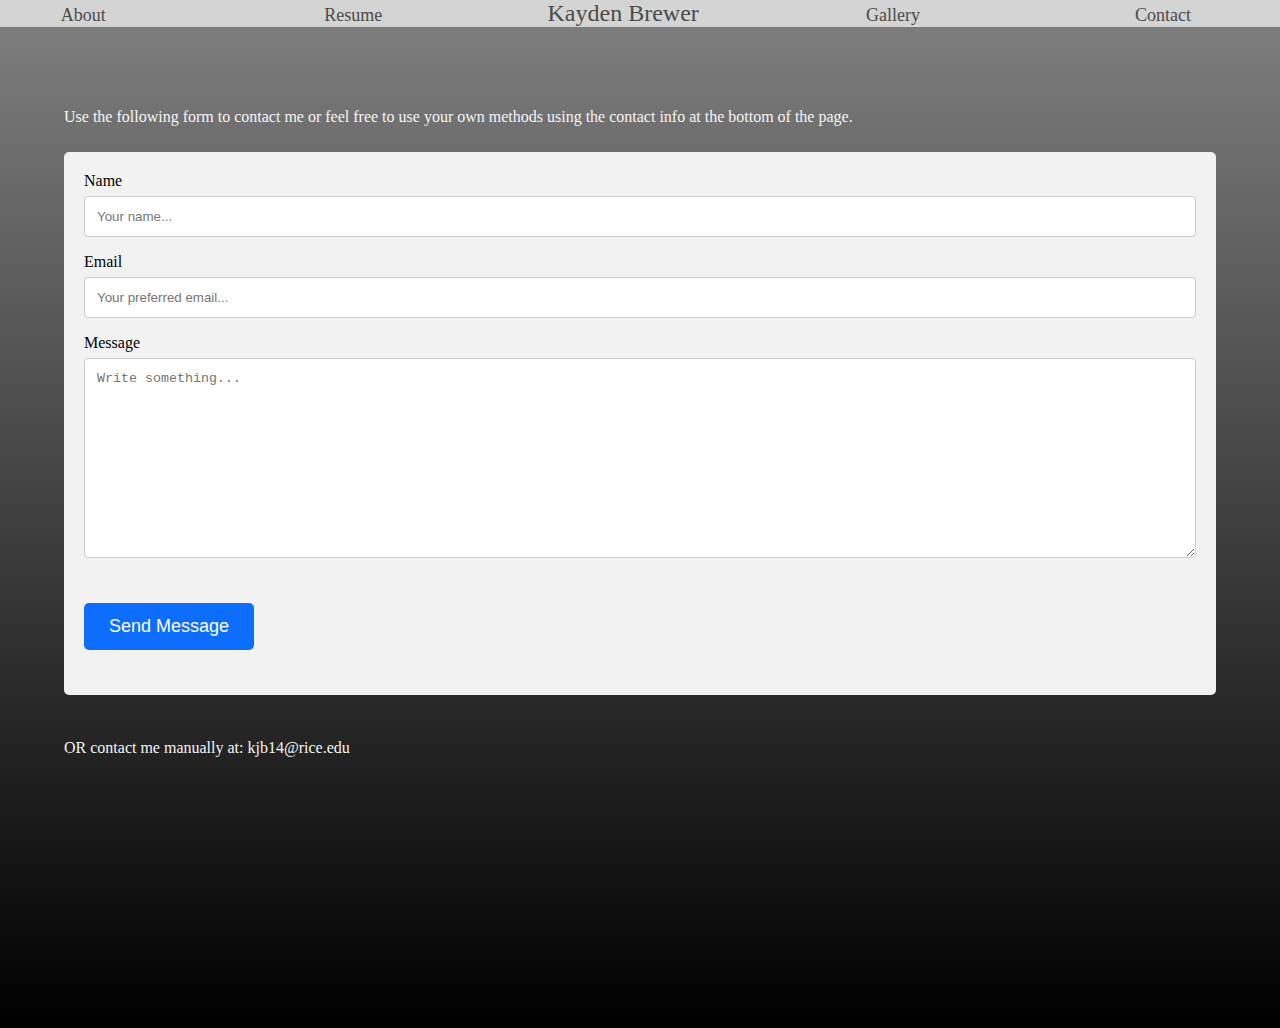
<file: contact.html>
<!DOCTYPE html>
<html>
  <head>
    <meta name="viewport" content="width=device-width, initial-scale=1.0">
    <link rel="stylesheet" href="style.css">
    <title>Kayden Brewer - My Resume</title>
    <style type="text/css">
        header, body{margin: 0;}
    </style>
    <script type="text/javascript" src="script.js"></script>
  </head>

  <header>
    <nav class= "main-nav">
        <ul>
            <li><a href="https://Kaptain-Kayden.github.io/website/about.html">About</a></li> 
            <!-- insert bio, interests, etc -->
            <li><a href="https://Kaptain-Kayden.github.io/website/resume.html">Resume</a></li>
            <li><a id = nameheader href="https://Kaptain-Kayden.github.io/website/index.html">Kayden Brewer</a></li>
            <!-- attach resume preview and downloadable PDF attachment -->
            <li><a href="https://Kaptain-Kayden.github.io/website/projects.html">Gallery</a></li>
            <!-- attach images of art -->
            <li><a href="https://Kaptain-Kayden.github.io/website/contact.html">Contact</a></li>
        </ul>
    </nav>
</header>

<body class= "contact-form" id="contact-form">
    <p>Use the following form to contact me or feel free to use your own methods using the contact info at the bottom of the page.</p>
    <div class="container">
        <form action="action_page.php">
      
          <label for="name">Name</label>
          <input type="text" id="name" name="name" placeholder="Your name...">
      
          <label for="email">Email</label>
          <input type="text"id="email"name="email" placeholder="Your preferred email..."><br>
      
          <label for="message">Message</label>
          <textarea id="subject" name="message" placeholder="Write something..." style="height:200px"></textarea>
      
          <div class="button-area">
            <button type="submit">Send Message</button>
            <span></span>
          </div>
        </form>
      </div>
      <p>OR contact me manually at: kjb14@rice.edu</p>
</body>
</html>
</file>
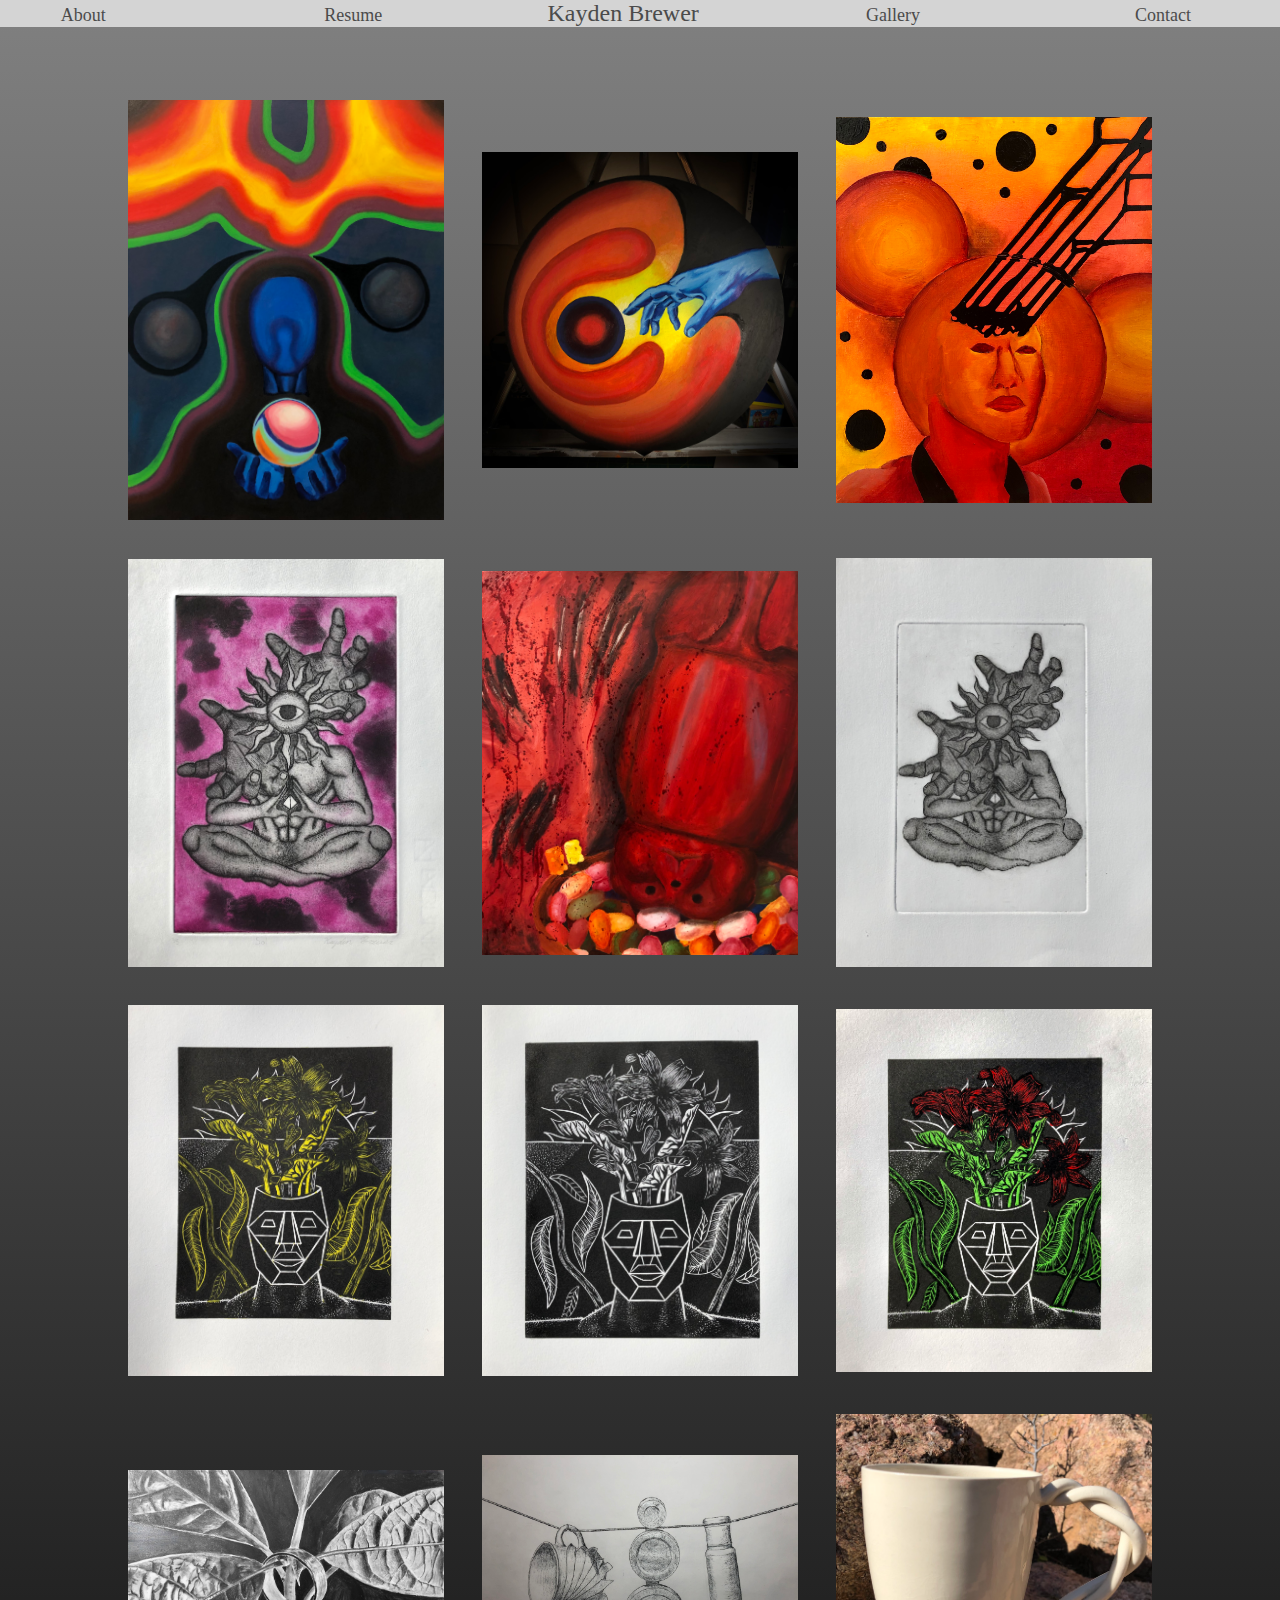
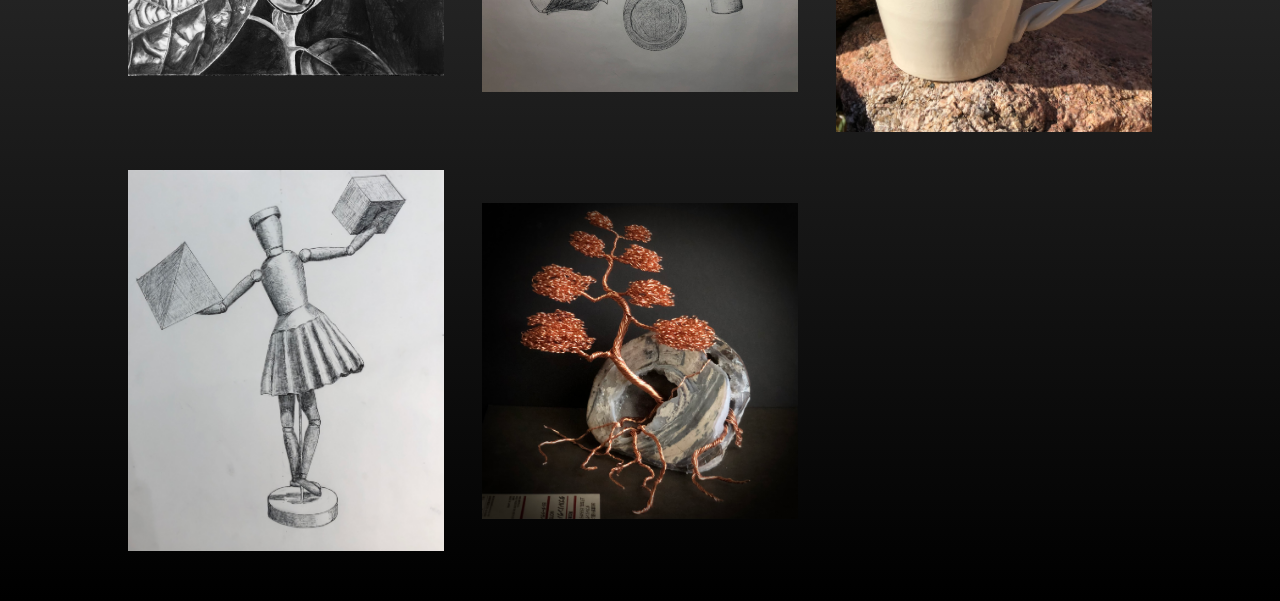
<file: projects.html>
<!DOCTYPE html>
<html>
  <head>
    <meta name="viewport" content="width=device-width, initial-scale=1.0">
    <link rel="stylesheet" href="style.css">
    <title>Kayden Brewer - Gallery</title>
    <style type="text/css">
        header, body{margin: 0; padding: 0;}
    </style>
     <script type="text/javascript" src="script.js"></script>
  </head>
  <header>
    <nav class= "main-nav">
        <ul>
            <li><a href="https://Kaptain-Kayden.github.io/website/about.html">About</a></li> 
            <!-- insert bio, interests, etc -->
            <li><a href="https://Kaptain-Kayden.github.io/website/resume.html">Resume</a></li>
            <li><a id = nameheader href="https://Kaptain-Kayden.github.io/website/index.html">Kayden Brewer</a></li>
            <!-- attach resume preview and downloadable PDF attachment -->
            <li><a href="https://Kaptain-Kayden.github.io/website/projects.html">Gallery</a></li>
            <!-- attach images of art -->
            <li><a href="https://Kaptain-Kayden.github.io/website/contact.html">Contact</a></li>
        </ul>
    </nav>
</header>
<body class = "gallery">
    <div class="img-preview" id="imgbackground">
        <img src="img1.jpeg" id="fullsizeimg">
        <h2 id=imgcaption>this is filler</h2>
        <span onclick= "close_fullsizeimg()">X</span>
    </div>
    <div class="project-gallery">
        <img src="img1.jpeg" onclick= "open_fullsizeimg(this.src); open_caption(String('Title 1'))"> 
        <img src="img2.jpeg" onclick= "open_fullsizeimg(this.src); open_caption(String('unique caption 2'))">
        <img src="img3.jpeg" onclick= "open_fullsizeimg(this.src); open_caption(String('unique caption 3'))">
        <img src="img7.jpeg" onclick= "open_fullsizeimg(this.src); open_caption(String('unique caption 4'))">
        <img src="img5.jpeg" onclick= "open_fullsizeimg(this.src); open_caption(String('unique caption 5'))">
        <img src="img6.jpeg" onclick= "open_fullsizeimg(this.src); open_caption(String('unique caption 6'))">
        <img src="img10.jpeg" onclick= "open_fullsizeimg(this.src); open_caption(String('unique caption 7'))">
        <img src="img8.jpeg" onclick= "open_fullsizeimg(this.src); open_caption(String('unique caption 8'))">
        <img src="img9.jpeg" onclick= "open_fullsizeimg(this.src); open_caption(String('unique caption 9'))">
        <img src="img11.jpeg" onclick= "open_fullsizeimg(this.src); open_caption(String('unique caption 10'))">
        <img src="img12.jpeg" onclick= "open_fullsizeimg(this.src); open_caption(String('unique caption 12'))">
        <img src="img14.jpeg" onclick= "open_fullsizeimg(this.src); open_caption(String('unique caption 13'))">
        <img src="img13.jpeg" onclick= "open_fullsizeimg(this.src); open_caption(String('unique caption 14'))">
        <img src="img15.jpeg" onclick= "open_fullsizeimg(this.src); open_caption(String('unique caption 15'))">
    </div>
    <script>
        var imgbackground = document.getElementById("imgbackground");
        var fullsizeimg = document.getElementById("fullsizeimg");
        var imgcaption = document.getElementById("imgcaption");
    
        function open_fullsizeimg(pic){
        imgbackground.style.display = "flex";
        fullsizeimg.src = pic;
        }
        
        function open_caption(caption){
        imgcaption.textContent = caption;
        }

        function close_fullsizeimg(){
        imgbackground.style.display = "none";
        }
    </script>
</body>
</html>
</file>
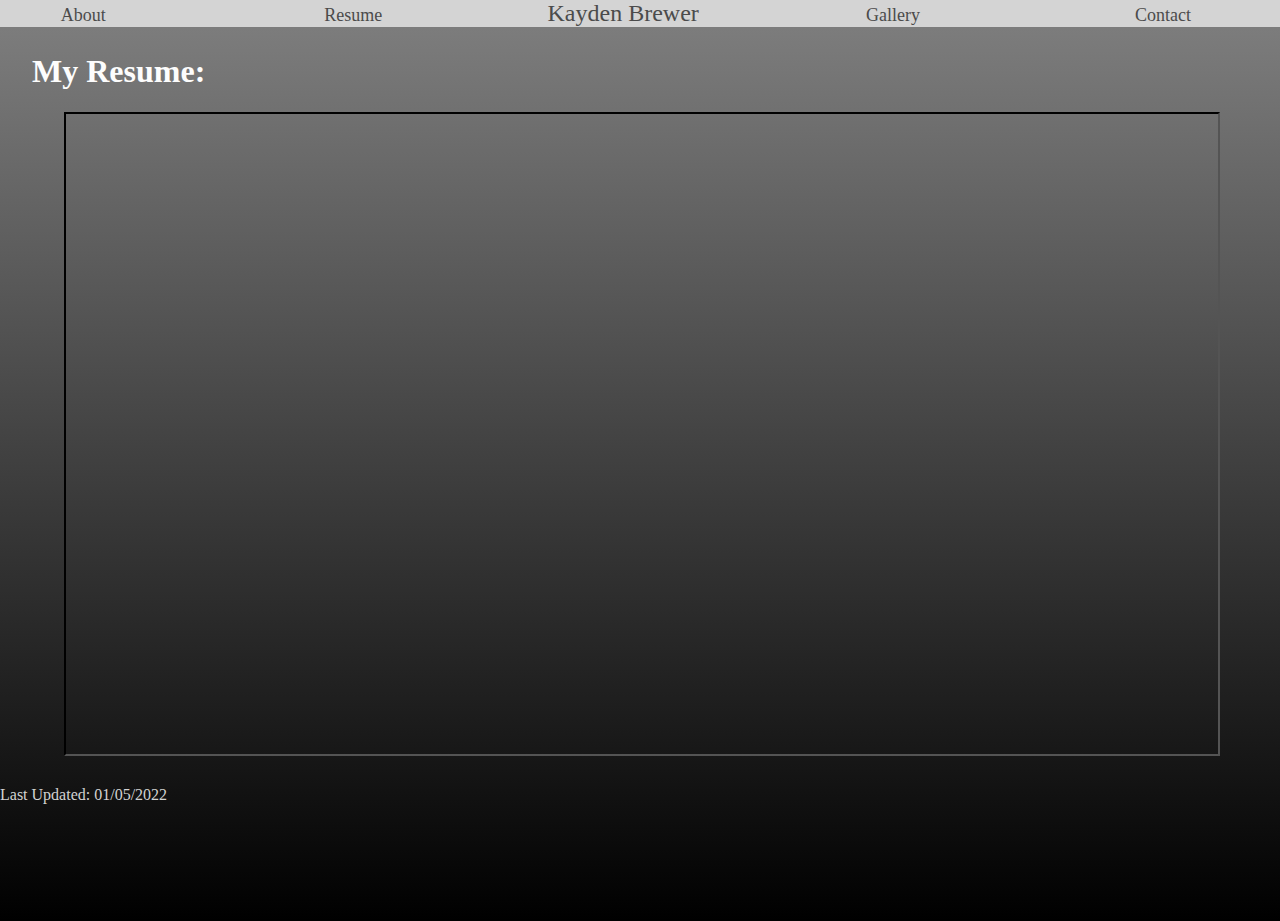
<file: resume.html>
<!DOCTYPE html>
<html>
  <head>
    <meta name="viewport" content="width=device-width, initial-scale=1.0">
    <link rel="stylesheet" href="style.css">
    <title>Kayden Brewer - My Resume</title>
    <style type="text/css">
        header,body{margin: 0;}
    </style>
  </head>

  <header>
    <nav class= "main-nav">
        <ul>
            <li><a href="https://Kaptain-Kayden.github.io/website/about.html">About</a></li> 
            <!-- insert bio, interests, etc -->
            <li><a href="https://Kaptain-Kayden.github.io/website/resume.html">Resume</a></li>
            <li><a id = nameheader href="https://Kaptain-Kayden.github.io/website/index.html">Kayden Brewer</a></li>
            <!-- attach resume preview and downloadable PDF attachment -->
            <li><a href="https://Kaptain-Kayden.github.io/website/projects.html">Gallery</a></li>
            <!-- attach images of art -->
            <li><a href="https://Kaptain-Kayden.github.io/website/contact.html">Contact</a></li>
        </ul>
    </nav>
</header>

<body class="pdf">
    <h1>My Resume:</h1>
    <iframe src="kaydenresume.pdf">
    </iframe>
    <p>Last Updated: 01/05/2022</p>
</body>
</html>
</file>
<file: style.css>
/* color: turquoise;
    background-color: red;
    text-decoration: none;
    font-family: Georgia, 'Times New Roman', Times, serif;
    text-align: center
}
p{
    color: red;
    background-color: turquoise;
    font-size: 20px;
    text-align: center;
    line-height: normal;
    letter-spacing: normal;
    column-count: auto;
}
ul{
    border-width: 4px; 
    border-style: solid;
    border-color: unset;
    border: 4px solid black;
} */
.name{
    position: static;
    height: 2.5em;
    background-color: gray;
    /* box-shadow: inset 0px 0px 15px 5px #000000; */
    z-index: 5;
}
.name h1{
    font-family: 'Gill Sans', 'Gill Sans MT', Calibri, 'Trebuchet MS', sans-serif;
    font-size: x-large;
    color: #f1f1f1;
    position: absolute;
    top: -.25em;
    left: 3%;
    z-index: 5;
}
.home{
    background-color: black;
    overflow: hidden;
    height: 1000px;
    max-height: 100%;
    border-top-width: 5em;
    border-bottom-width: 15em;
    border-style: solid;
}

.home img{
    max-width: 50%;
    position: relative;
    left: 25%;
}
.shadow{
    aspect-ratio: 391.5/512;
    box-shadow: inset 3px 3px 10px 10px #000000;
    position:absolute;
    left: 25%;
    right: 25%;
    z-index: 1;
}
nav {
    background-color: rgb(212, 212, 212);
    position: fixed;
    top: 0;
    left: -7%;
    z-index: 20;
    width: 107%;

}
nav ul{
    position: static;
    left: 0cm;
    white-space: nowrap;
    max-width: 100%;
    margin: 0; 
}
nav li{
    display: inline-flex;
    white-space: nowrap;
    list-style-type: none;
    justify-content: center;
    align-content: center;
    width: 20%;
    font-size: large;
    padding: auto;
    text-decoration: 0;
}
nav li a{
    text-decoration: none;
    color: #4B4B4B;
}
#nameheader{
  font-size: x-large;
}
p{
    line-height: 1cm;
}

nav li a:hover{
    text-decoration: bold;
    background-color: rgb(172, 172, 172);
    padding: .1cm;
}

body.pdf{
    background-color: #4b4b4b;
}

iframe{ 
  width: 90%;
  height: 40em;
  position: static;
  margin-left: 5%;
  z-index: 10;
  padding: none;
  border-color: black;
}
.pdf h1{
  font-size: xx-large;
  padding-top: 1em;
  margin-left: 1em;
  color: rgb(253, 253, 253);
}
.pdf p{
  color: lightgray;
}
body{
  background-image: linear-gradient(to bottom, gray,black);
  min-height: 100vh;
}
.aboutme h1{
  position: absolute;
  top: 2%;
  left: 10%;
  font-size: xx-large;
  color:rgb(255, 255, 255);
  z-index: 2;
}
.aboutme p{
  position: static;
  min-height: 100vh;
  padding: 10%;
  padding-top: 7vh;
  text-align: center;
  font-size: large;
  color:rgb(231, 231, 231);
  background-image: conic-gradient(red, black, red);
}


@media screen and (max-width: 800px){

}


/* Style inputs with type="text", select elements and textareas */
input[type=text], select, textarea {
    width: 100%; /* Full width */
    padding: 12px; /* Some padding */ 
    border: 1px solid #ccc; /* Gray border */
    border-radius: 4px; /* Rounded borders */
    box-sizing: border-box; /* Make sure that padding and width stays in place */
    margin-top: 6px; /* Add a top margin */
    margin-bottom: 16px; /* Bottom margin */
    resize: vertical /* Allow the user to vertically resize the textarea (not horizontally) */
  }
  input[type=email], select, textarea {
    width: 100%; /* Full width */
    padding: 12px; /* Some padding */ 
    border: 1px solid #ccc; /* Gray border */
    border-radius: 4px; /* Rounded borders */
    box-sizing: border-box; /* Make sure that padding and width stays in place */
    margin-top: 6px; /* Add a top margin */
    margin-bottom: 16px; /* Bottom margin */
    resize: vertical; }/* Allow the user to vertically resize the textarea (not horizontally) *
  /* Style the submit button with a specific background color etc */
  /* }
  input[type=submit] {
    background-color: #04AA6D;
    color: white;
    padding: 12px 20px;
    border: none;
    border-radius: 4px;
    cursor: pointer;
  } */
  
  /* When moving the mouse over the submit button, add a darker green color */
  /* input[type=submit]:hover {
    background-color: #45a049; 
  }*/
  
  
  form .button-area{
    margin: 25px 0;
    display: flex;
    align-items: center;
  }
  .button-area button{
    color: #fff;
    border: none;
    outline: none;
    font-size: 18px;
    cursor: pointer;
    border-radius: 5px;
    padding: 13px 25px;
    background: #0D6EFD;
    transition: background 0.3s ease;
  }
  .button-area button:hover{
    background: #025ce3;
  }
  .button-area span{
    font-size: 17px;
    margin-left: 30px;
    display: none;
  }

  /* Add a background color and some padding around the form */
  .container {
    border-radius: 5px;
    background-color: #f2f2f2;
    padding: 20px;
  }
  #contact-form{
    position: static;
    padding-top: 5vh;
    background-image: linear-gradient(to bottom, gray,black);
    min-height: 100vh;
    height: 100vh;
    padding: 5%;
  }
  .contact-form p{
    padding-top: 2vh;
    color: whitesmoke;
  }
  .project-gallery{
    width: 80%;
    margin: 100px auto 50px;
    display: grid;
    grid-template-columns: repeat(auto-fit, minmax(250px, 1fr));
    grid-gap: 1cm;
    align-items: center;
  }
  .project-gallery img{
    width: 100%;
    cursor: pointer;
  }
  .project-gallery img:hover{
    transform: scale(0.8) rotate(-15deg);
    border-radius: 20px;
    box-shadow: 0 32px 75px rgba(68, 77, 136, 0.2);
  }
  .img-preview{
    width: 100%;
    height: 100vh;
    background: rgba(0,0,0,0.9);
    position: fixed;
    top: 0;
    left: 0;
    display: none;
    flex-wrap: wrap;
    align-items: center;
    justify-content: center;
    z-index: 100;
  }
  .img-preview img{
    width: 90%;
    max-width: 600px;
  }
  .img-preview span{
    position: absolute;
    top: 5%;
    right: 5%;
    font-size: 30px;
    color: #fff;
    cursor: pointer;
  }

  body.gallery{
    background-color: black;
  }

  #imgcaption{
    position: static;
    top: -10%;
    display: inline-block;
    text-align: center;
    width: 100%;
    color: white;
    z-index: 30;
  }
</file>
